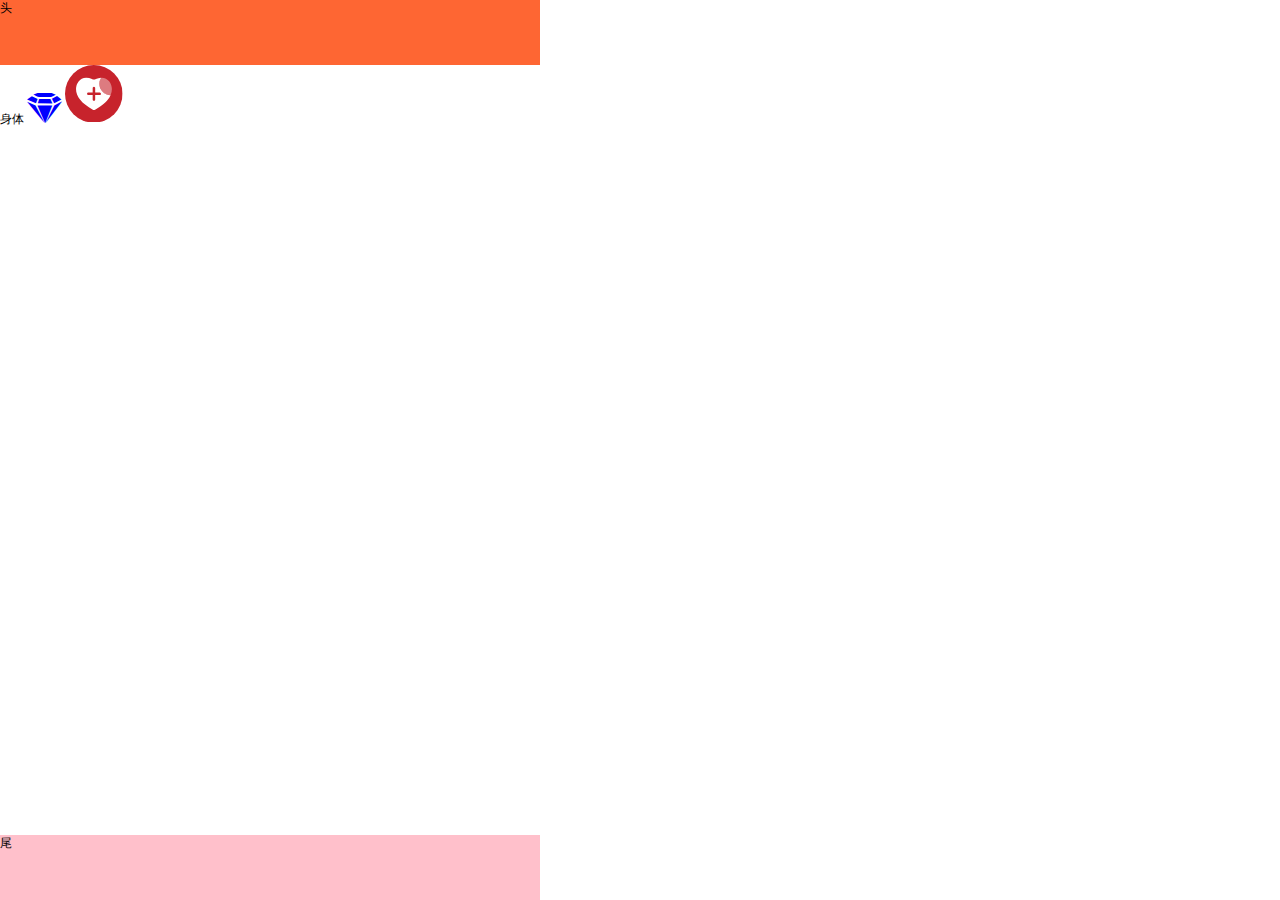
<file: libs/flexible + rem/index.html>
<!DOCTYPE html>
<html lang="en">

<head>
    <meta charset="UTF-8">
    <meta name="viewport" content="width=device-width, initial-scale=1.0">
    <meta http-equiv="X-UA-Compatible" content="ie=edge">
    <title>Document</title>
    <link rel="stylesheet" href="css/style.min.css">
    <link rel="stylesheet" href="css/font/iconfont.css">
    <script src="css/font/iconfont.js"></script>
    <script src="js/flexible.js"></script>
</head>

<body>
    <!-- container  - wrapper - slide -->
    <div class="wrapper">
        <div class="header">头</div>
        <div class="main">
            <div class="inner-box" style="height:1500px">
                身体
                <i class="iconfont icon-zuanshi"></i>
                <svg class="icon aixin" aria-hidden="true">
                    <use xlink:href="#icon-aixin"></use>
                </svg>
            </div>
        </div>
        <div class="footer">尾</div>
    </div>
</body>

</html>
</file>
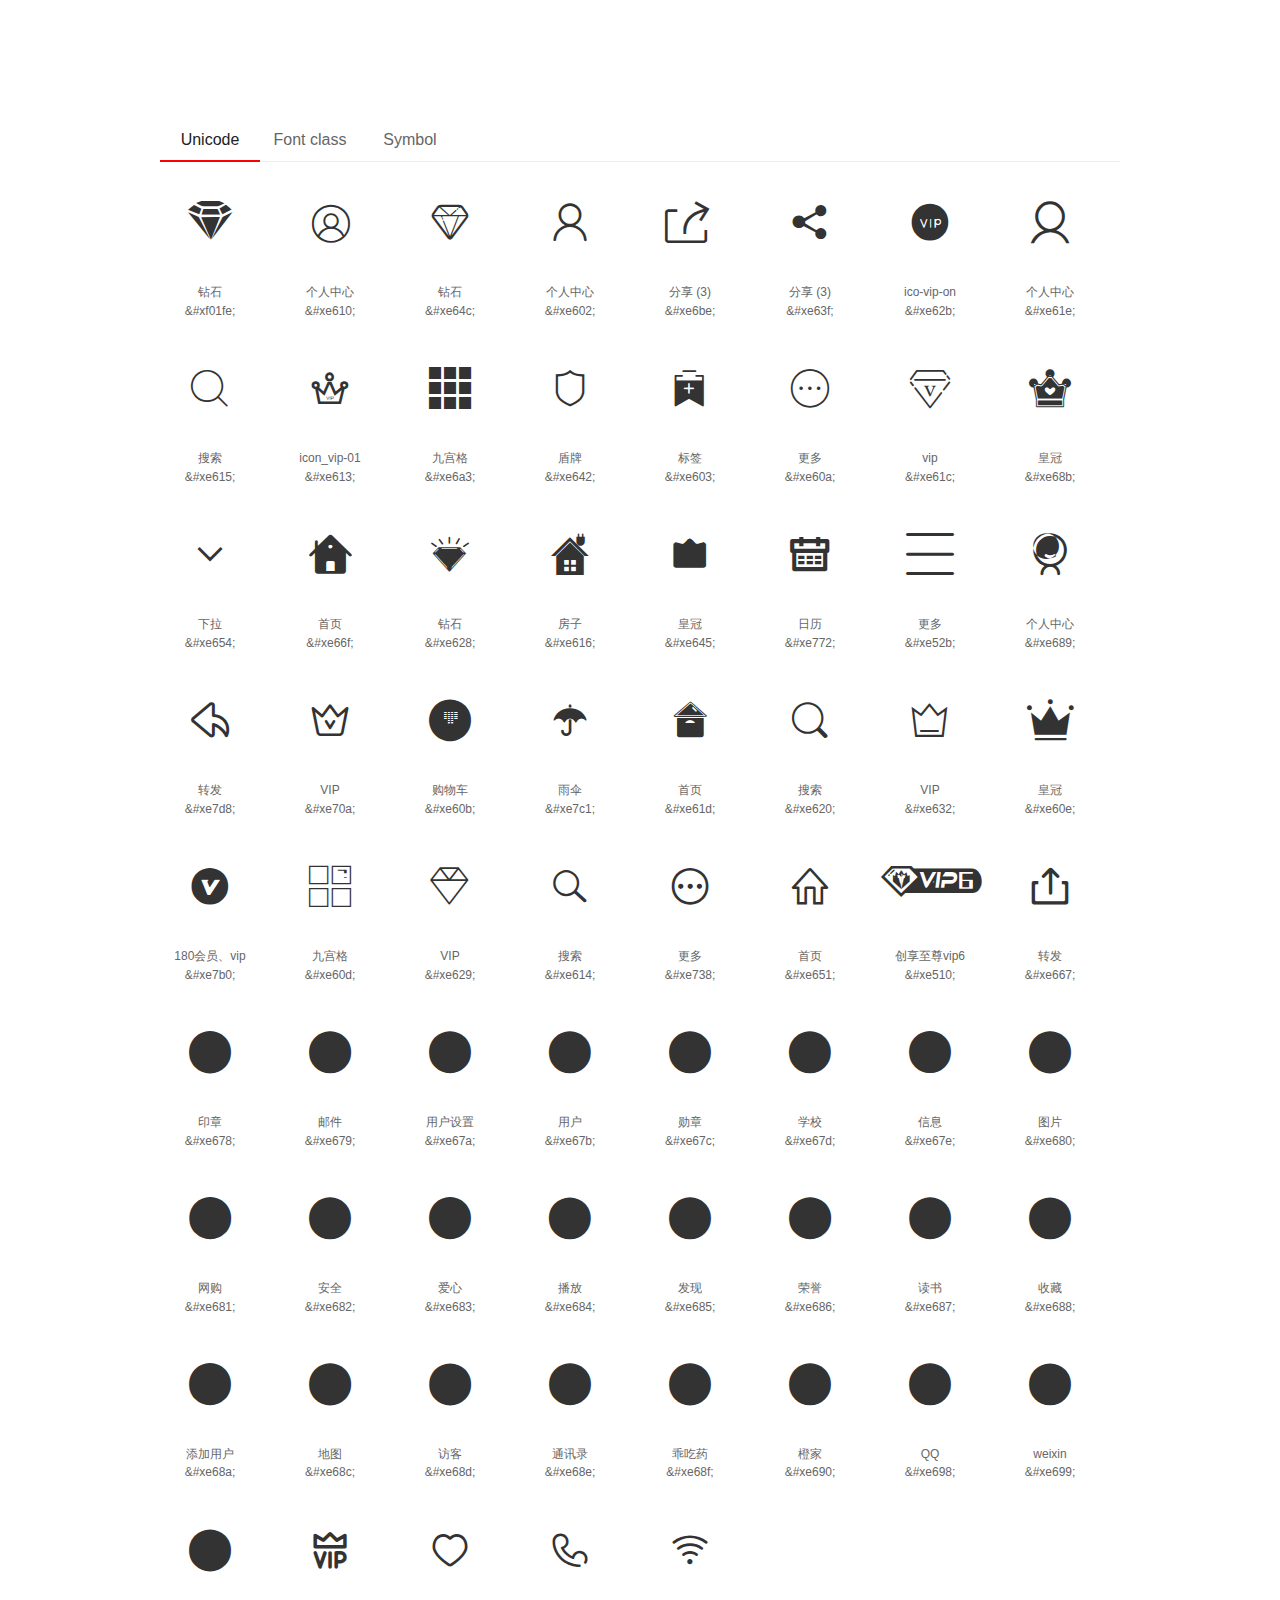
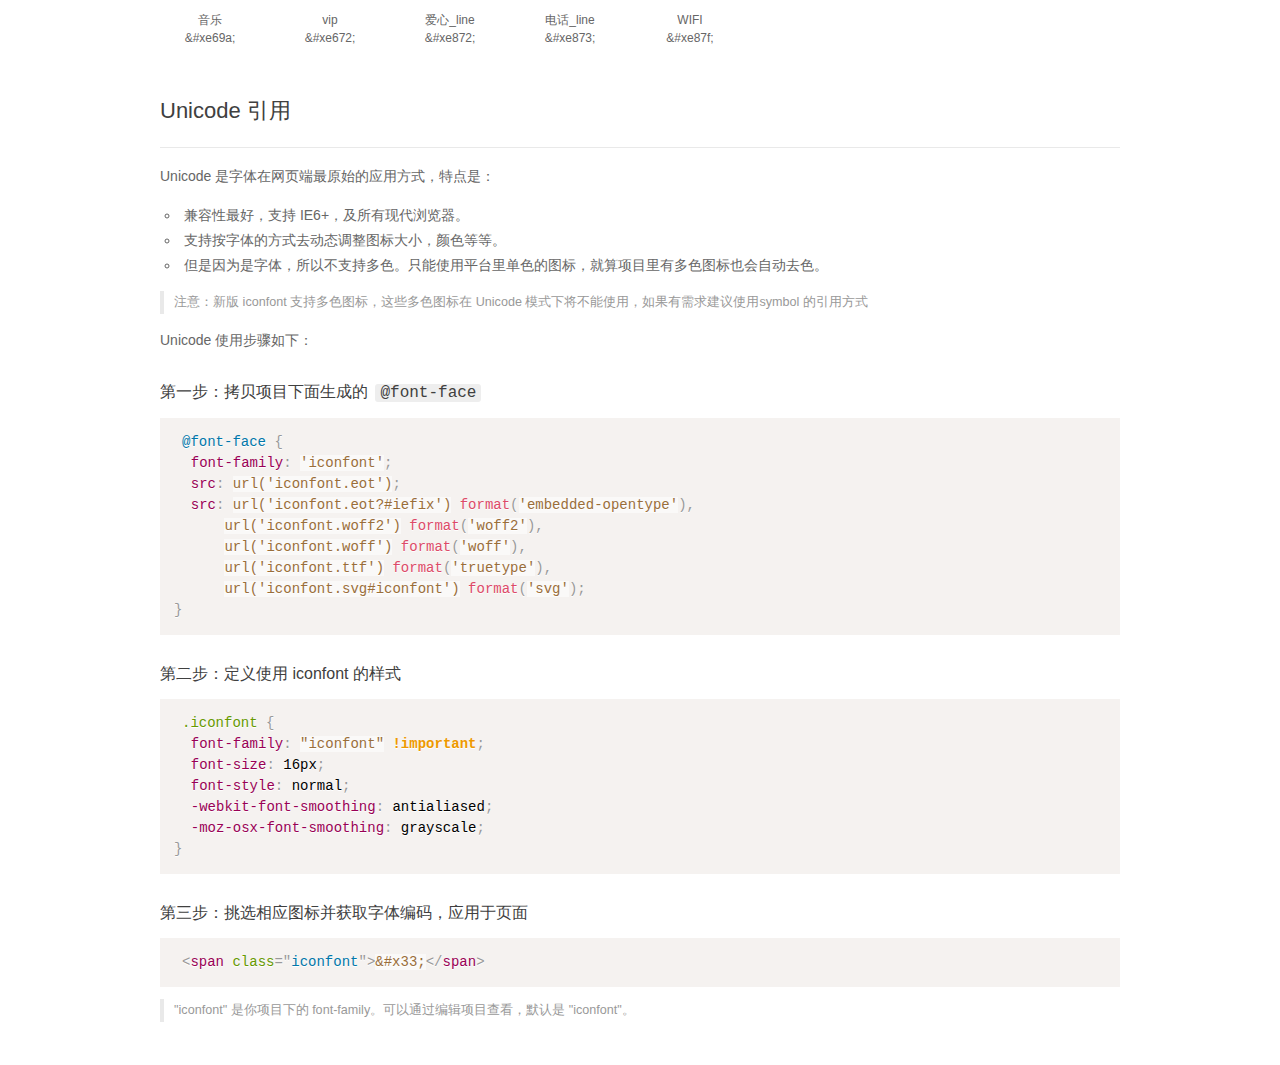
<file: libs/flexible + rem/css/font/demo_index.html>
<!DOCTYPE html>
<html>
<head>
  <meta charset="utf-8"/>
  <title>IconFont Demo</title>
  <link rel="stylesheet" href="iconcss/cube.min.css">
  <link rel="stylesheet" href="demo.css">
  <link rel="stylesheet" href="iconfont.css">
  <script src="iconfont.js"></script>
  <!-- jQuery -->
  <script src="iconcss/11.js"></script>
  <!-- 代码高亮 -->
  <script src="iconcss/22.js"></script>
</head>
<body>
  <div class="main">
    <h1 class="logo"><a href="https://www.iconfont.cn/" title="iconfont 首页" target="_blank">&#xe86b;</a></h1>
    <div class="nav-tabs">
      <ul id="tabs" class="dib-box">
        <li class="dib active"><span>Unicode</span></li>
        <li class="dib"><span>Font class</span></li>
        <li class="dib"><span>Symbol</span></li>
      </ul>
      
    </div>
    <div class="tab-container">
      <div class="content unicode" style="display: block;">
          <ul class="icon_lists dib-box">
          
            <li class="dib">
              <span class="icon iconfont">&#xf01fe;</span>
                <div class="name">钻石</div>
                <div class="code-name">&amp;#xf01fe;</div>
              </li>
          
            <li class="dib">
              <span class="icon iconfont">&#xe610;</span>
                <div class="name">个人中心</div>
                <div class="code-name">&amp;#xe610;</div>
              </li>
          
            <li class="dib">
              <span class="icon iconfont">&#xe64c;</span>
                <div class="name">钻石</div>
                <div class="code-name">&amp;#xe64c;</div>
              </li>
          
            <li class="dib">
              <span class="icon iconfont">&#xe602;</span>
                <div class="name">个人中心</div>
                <div class="code-name">&amp;#xe602;</div>
              </li>
          
            <li class="dib">
              <span class="icon iconfont">&#xe6be;</span>
                <div class="name">分享 (3)</div>
                <div class="code-name">&amp;#xe6be;</div>
              </li>
          
            <li class="dib">
              <span class="icon iconfont">&#xe63f;</span>
                <div class="name">分享 (3)</div>
                <div class="code-name">&amp;#xe63f;</div>
              </li>
          
            <li class="dib">
              <span class="icon iconfont">&#xe62b;</span>
                <div class="name">ico-vip-on</div>
                <div class="code-name">&amp;#xe62b;</div>
              </li>
          
            <li class="dib">
              <span class="icon iconfont">&#xe61e;</span>
                <div class="name">个人中心</div>
                <div class="code-name">&amp;#xe61e;</div>
              </li>
          
            <li class="dib">
              <span class="icon iconfont">&#xe615;</span>
                <div class="name">搜索</div>
                <div class="code-name">&amp;#xe615;</div>
              </li>
          
            <li class="dib">
              <span class="icon iconfont">&#xe613;</span>
                <div class="name">icon_vip-01</div>
                <div class="code-name">&amp;#xe613;</div>
              </li>
          
            <li class="dib">
              <span class="icon iconfont">&#xe6a3;</span>
                <div class="name">九宫格</div>
                <div class="code-name">&amp;#xe6a3;</div>
              </li>
          
            <li class="dib">
              <span class="icon iconfont">&#xe642;</span>
                <div class="name">盾牌</div>
                <div class="code-name">&amp;#xe642;</div>
              </li>
          
            <li class="dib">
              <span class="icon iconfont">&#xe603;</span>
                <div class="name">标签</div>
                <div class="code-name">&amp;#xe603;</div>
              </li>
          
            <li class="dib">
              <span class="icon iconfont">&#xe60a;</span>
                <div class="name">更多</div>
                <div class="code-name">&amp;#xe60a;</div>
              </li>
          
            <li class="dib">
              <span class="icon iconfont">&#xe61c;</span>
                <div class="name">vip</div>
                <div class="code-name">&amp;#xe61c;</div>
              </li>
          
            <li class="dib">
              <span class="icon iconfont">&#xe68b;</span>
                <div class="name">皇冠</div>
                <div class="code-name">&amp;#xe68b;</div>
              </li>
          
            <li class="dib">
              <span class="icon iconfont">&#xe654;</span>
                <div class="name">下拉</div>
                <div class="code-name">&amp;#xe654;</div>
              </li>
          
            <li class="dib">
              <span class="icon iconfont">&#xe66f;</span>
                <div class="name">首页</div>
                <div class="code-name">&amp;#xe66f;</div>
              </li>
          
            <li class="dib">
              <span class="icon iconfont">&#xe628;</span>
                <div class="name">钻石</div>
                <div class="code-name">&amp;#xe628;</div>
              </li>
          
            <li class="dib">
              <span class="icon iconfont">&#xe616;</span>
                <div class="name">房子</div>
                <div class="code-name">&amp;#xe616;</div>
              </li>
          
            <li class="dib">
              <span class="icon iconfont">&#xe645;</span>
                <div class="name">皇冠</div>
                <div class="code-name">&amp;#xe645;</div>
              </li>
          
            <li class="dib">
              <span class="icon iconfont">&#xe772;</span>
                <div class="name">日历</div>
                <div class="code-name">&amp;#xe772;</div>
              </li>
          
            <li class="dib">
              <span class="icon iconfont">&#xe52b;</span>
                <div class="name">更多</div>
                <div class="code-name">&amp;#xe52b;</div>
              </li>
          
            <li class="dib">
              <span class="icon iconfont">&#xe689;</span>
                <div class="name">个人中心</div>
                <div class="code-name">&amp;#xe689;</div>
              </li>
          
            <li class="dib">
              <span class="icon iconfont">&#xe7d8;</span>
                <div class="name">转发</div>
                <div class="code-name">&amp;#xe7d8;</div>
              </li>
          
            <li class="dib">
              <span class="icon iconfont">&#xe70a;</span>
                <div class="name">VIP</div>
                <div class="code-name">&amp;#xe70a;</div>
              </li>
          
            <li class="dib">
              <span class="icon iconfont">&#xe60b;</span>
                <div class="name">购物车</div>
                <div class="code-name">&amp;#xe60b;</div>
              </li>
          
            <li class="dib">
              <span class="icon iconfont">&#xe7c1;</span>
                <div class="name">雨伞</div>
                <div class="code-name">&amp;#xe7c1;</div>
              </li>
          
            <li class="dib">
              <span class="icon iconfont">&#xe61d;</span>
                <div class="name">首页</div>
                <div class="code-name">&amp;#xe61d;</div>
              </li>
          
            <li class="dib">
              <span class="icon iconfont">&#xe620;</span>
                <div class="name">搜索</div>
                <div class="code-name">&amp;#xe620;</div>
              </li>
          
            <li class="dib">
              <span class="icon iconfont">&#xe632;</span>
                <div class="name">VIP</div>
                <div class="code-name">&amp;#xe632;</div>
              </li>
          
            <li class="dib">
              <span class="icon iconfont">&#xe60e;</span>
                <div class="name">皇冠</div>
                <div class="code-name">&amp;#xe60e;</div>
              </li>
          
            <li class="dib">
              <span class="icon iconfont">&#xe7b0;</span>
                <div class="name">180会员、vip</div>
                <div class="code-name">&amp;#xe7b0;</div>
              </li>
          
            <li class="dib">
              <span class="icon iconfont">&#xe60d;</span>
                <div class="name">九宫格</div>
                <div class="code-name">&amp;#xe60d;</div>
              </li>
          
            <li class="dib">
              <span class="icon iconfont">&#xe629;</span>
                <div class="name">VIP</div>
                <div class="code-name">&amp;#xe629;</div>
              </li>
          
            <li class="dib">
              <span class="icon iconfont">&#xe614;</span>
                <div class="name">搜索</div>
                <div class="code-name">&amp;#xe614;</div>
              </li>
          
            <li class="dib">
              <span class="icon iconfont">&#xe738;</span>
                <div class="name">更多</div>
                <div class="code-name">&amp;#xe738;</div>
              </li>
          
            <li class="dib">
              <span class="icon iconfont">&#xe651;</span>
                <div class="name">首页</div>
                <div class="code-name">&amp;#xe651;</div>
              </li>
          
            <li class="dib">
              <span class="icon iconfont">&#xe510;</span>
                <div class="name">创享至尊vip6</div>
                <div class="code-name">&amp;#xe510;</div>
              </li>
          
            <li class="dib">
              <span class="icon iconfont">&#xe667;</span>
                <div class="name">转发</div>
                <div class="code-name">&amp;#xe667;</div>
              </li>
          
            <li class="dib">
              <span class="icon iconfont">&#xe678;</span>
                <div class="name">印章</div>
                <div class="code-name">&amp;#xe678;</div>
              </li>
          
            <li class="dib">
              <span class="icon iconfont">&#xe679;</span>
                <div class="name">邮件</div>
                <div class="code-name">&amp;#xe679;</div>
              </li>
          
            <li class="dib">
              <span class="icon iconfont">&#xe67a;</span>
                <div class="name">用户设置</div>
                <div class="code-name">&amp;#xe67a;</div>
              </li>
          
            <li class="dib">
              <span class="icon iconfont">&#xe67b;</span>
                <div class="name">用户</div>
                <div class="code-name">&amp;#xe67b;</div>
              </li>
          
            <li class="dib">
              <span class="icon iconfont">&#xe67c;</span>
                <div class="name">勋章</div>
                <div class="code-name">&amp;#xe67c;</div>
              </li>
          
            <li class="dib">
              <span class="icon iconfont">&#xe67d;</span>
                <div class="name">学校</div>
                <div class="code-name">&amp;#xe67d;</div>
              </li>
          
            <li class="dib">
              <span class="icon iconfont">&#xe67e;</span>
                <div class="name">信息</div>
                <div class="code-name">&amp;#xe67e;</div>
              </li>
          
            <li class="dib">
              <span class="icon iconfont">&#xe680;</span>
                <div class="name">图片</div>
                <div class="code-name">&amp;#xe680;</div>
              </li>
          
            <li class="dib">
              <span class="icon iconfont">&#xe681;</span>
                <div class="name">网购</div>
                <div class="code-name">&amp;#xe681;</div>
              </li>
          
            <li class="dib">
              <span class="icon iconfont">&#xe682;</span>
                <div class="name">安全</div>
                <div class="code-name">&amp;#xe682;</div>
              </li>
          
            <li class="dib">
              <span class="icon iconfont">&#xe683;</span>
                <div class="name">爱心</div>
                <div class="code-name">&amp;#xe683;</div>
              </li>
          
            <li class="dib">
              <span class="icon iconfont">&#xe684;</span>
                <div class="name">播放</div>
                <div class="code-name">&amp;#xe684;</div>
              </li>
          
            <li class="dib">
              <span class="icon iconfont">&#xe685;</span>
                <div class="name">发现</div>
                <div class="code-name">&amp;#xe685;</div>
              </li>
          
            <li class="dib">
              <span class="icon iconfont">&#xe686;</span>
                <div class="name">荣誉</div>
                <div class="code-name">&amp;#xe686;</div>
              </li>
          
            <li class="dib">
              <span class="icon iconfont">&#xe687;</span>
                <div class="name">读书</div>
                <div class="code-name">&amp;#xe687;</div>
              </li>
          
            <li class="dib">
              <span class="icon iconfont">&#xe688;</span>
                <div class="name">收藏</div>
                <div class="code-name">&amp;#xe688;</div>
              </li>
          
            <li class="dib">
              <span class="icon iconfont">&#xe68a;</span>
                <div class="name">添加用户</div>
                <div class="code-name">&amp;#xe68a;</div>
              </li>
          
            <li class="dib">
              <span class="icon iconfont">&#xe68c;</span>
                <div class="name">地图</div>
                <div class="code-name">&amp;#xe68c;</div>
              </li>
          
            <li class="dib">
              <span class="icon iconfont">&#xe68d;</span>
                <div class="name">访客</div>
                <div class="code-name">&amp;#xe68d;</div>
              </li>
          
            <li class="dib">
              <span class="icon iconfont">&#xe68e;</span>
                <div class="name">通讯录</div>
                <div class="code-name">&amp;#xe68e;</div>
              </li>
          
            <li class="dib">
              <span class="icon iconfont">&#xe68f;</span>
                <div class="name">乖吃药</div>
                <div class="code-name">&amp;#xe68f;</div>
              </li>
          
            <li class="dib">
              <span class="icon iconfont">&#xe690;</span>
                <div class="name">橙家</div>
                <div class="code-name">&amp;#xe690;</div>
              </li>
          
            <li class="dib">
              <span class="icon iconfont">&#xe698;</span>
                <div class="name">QQ</div>
                <div class="code-name">&amp;#xe698;</div>
              </li>
          
            <li class="dib">
              <span class="icon iconfont">&#xe699;</span>
                <div class="name">weixin</div>
                <div class="code-name">&amp;#xe699;</div>
              </li>
          
            <li class="dib">
              <span class="icon iconfont">&#xe69a;</span>
                <div class="name">音乐</div>
                <div class="code-name">&amp;#xe69a;</div>
              </li>
          
            <li class="dib">
              <span class="icon iconfont">&#xe672;</span>
                <div class="name">vip</div>
                <div class="code-name">&amp;#xe672;</div>
              </li>
          
            <li class="dib">
              <span class="icon iconfont">&#xe872;</span>
                <div class="name">爱心_line</div>
                <div class="code-name">&amp;#xe872;</div>
              </li>
          
            <li class="dib">
              <span class="icon iconfont">&#xe873;</span>
                <div class="name">电话_line</div>
                <div class="code-name">&amp;#xe873;</div>
              </li>
          
            <li class="dib">
              <span class="icon iconfont">&#xe87f;</span>
                <div class="name">WIFI</div>
                <div class="code-name">&amp;#xe87f;</div>
              </li>
          
          </ul>
          <div class="article markdown">
          <h2 id="unicode-">Unicode 引用</h2>
          <hr>

          <p>Unicode 是字体在网页端最原始的应用方式，特点是：</p>
          <ul>
            <li>兼容性最好，支持 IE6+，及所有现代浏览器。</li>
            <li>支持按字体的方式去动态调整图标大小，颜色等等。</li>
            <li>但是因为是字体，所以不支持多色。只能使用平台里单色的图标，就算项目里有多色图标也会自动去色。</li>
          </ul>
          <blockquote>
            <p>注意：新版 iconfont 支持多色图标，这些多色图标在 Unicode 模式下将不能使用，如果有需求建议使用symbol 的引用方式</p>
          </blockquote>
          <p>Unicode 使用步骤如下：</p>
          <h3 id="-font-face">第一步：拷贝项目下面生成的 <code>@font-face</code></h3>
<pre><code class="language-css"
>@font-face {
  font-family: 'iconfont';
  src: url('iconfont.eot');
  src: url('iconfont.eot?#iefix') format('embedded-opentype'),
      url('iconfont.woff2') format('woff2'),
      url('iconfont.woff') format('woff'),
      url('iconfont.ttf') format('truetype'),
      url('iconfont.svg#iconfont') format('svg');
}
</code></pre>
          <h3 id="-iconfont-">第二步：定义使用 iconfont 的样式</h3>
<pre><code class="language-css"
>.iconfont {
  font-family: "iconfont" !important;
  font-size: 16px;
  font-style: normal;
  -webkit-font-smoothing: antialiased;
  -moz-osx-font-smoothing: grayscale;
}
</code></pre>
          <h3 id="-">第三步：挑选相应图标并获取字体编码，应用于页面</h3>
<pre>
<code class="language-html"
>&lt;span class="iconfont"&gt;&amp;#x33;&lt;/span&gt;
</code></pre>
          <blockquote>
            <p>"iconfont" 是你项目下的 font-family。可以通过编辑项目查看，默认是 "iconfont"。</p>
          </blockquote>
          </div>
      </div>
      <div class="content font-class">
        <ul class="icon_lists dib-box">
          
          <li class="dib">
            <span class="icon iconfont icon-zuanshi"></span>
            <div class="name">
              钻石
            </div>
            <div class="code-name">.icon-zuanshi
            </div>
          </li>
          
          <li class="dib">
            <span class="icon iconfont icon-user"></span>
            <div class="name">
              个人中心
            </div>
            <div class="code-name">.icon-user
            </div>
          </li>
          
          <li class="dib">
            <span class="icon iconfont icon-zuanshi1"></span>
            <div class="name">
              钻石
            </div>
            <div class="code-name">.icon-zuanshi1
            </div>
          </li>
          
          <li class="dib">
            <span class="icon iconfont icon-icon03"></span>
            <div class="name">
              个人中心
            </div>
            <div class="code-name">.icon-icon03
            </div>
          </li>
          
          <li class="dib">
            <span class="icon iconfont icon-fenxiang3"></span>
            <div class="name">
              分享 (3)
            </div>
            <div class="code-name">.icon-fenxiang3
            </div>
          </li>
          
          <li class="dib">
            <span class="icon iconfont icon-fenxiang31"></span>
            <div class="name">
              分享 (3)
            </div>
            <div class="code-name">.icon-fenxiang31
            </div>
          </li>
          
          <li class="dib">
            <span class="icon iconfont icon-ico-vip-on"></span>
            <div class="name">
              ico-vip-on
            </div>
            <div class="code-name">.icon-ico-vip-on
            </div>
          </li>
          
          <li class="dib">
            <span class="icon iconfont icon-gerenzhongxin"></span>
            <div class="name">
              个人中心
            </div>
            <div class="code-name">.icon-gerenzhongxin
            </div>
          </li>
          
          <li class="dib">
            <span class="icon iconfont icon-iconfontzhizuobiaozhun22"></span>
            <div class="name">
              搜索
            </div>
            <div class="code-name">.icon-iconfontzhizuobiaozhun22
            </div>
          </li>
          
          <li class="dib">
            <span class="icon iconfont icon-iconvip01"></span>
            <div class="name">
              icon_vip-01
            </div>
            <div class="code-name">.icon-iconvip01
            </div>
          </li>
          
          <li class="dib">
            <span class="icon iconfont icon-iconfontzhizuobiaozhun0247"></span>
            <div class="name">
              九宫格
            </div>
            <div class="code-name">.icon-iconfontzhizuobiaozhun0247
            </div>
          </li>
          
          <li class="dib">
            <span class="icon iconfont icon-dunpai"></span>
            <div class="name">
              盾牌
            </div>
            <div class="code-name">.icon-dunpai
            </div>
          </li>
          
          <li class="dib">
            <span class="icon iconfont icon-biaoqian"></span>
            <div class="name">
              标签
            </div>
            <div class="code-name">.icon-biaoqian
            </div>
          </li>
          
          <li class="dib">
            <span class="icon iconfont icon-gengduo"></span>
            <div class="name">
              更多
            </div>
            <div class="code-name">.icon-gengduo
            </div>
          </li>
          
          <li class="dib">
            <span class="icon iconfont icon-vip"></span>
            <div class="name">
              vip
            </div>
            <div class="code-name">.icon-vip
            </div>
          </li>
          
          <li class="dib">
            <span class="icon iconfont icon-crown"></span>
            <div class="name">
              皇冠
            </div>
            <div class="code-name">.icon-crown
            </div>
          </li>
          
          <li class="dib">
            <span class="icon iconfont icon-tubiao-"></span>
            <div class="name">
              下拉
            </div>
            <div class="code-name">.icon-tubiao-
            </div>
          </li>
          
          <li class="dib">
            <span class="icon iconfont icon-shouye"></span>
            <div class="name">
              首页
            </div>
            <div class="code-name">.icon-shouye
            </div>
          </li>
          
          <li class="dib">
            <span class="icon iconfont icon-zuanshi2"></span>
            <div class="name">
              钻石
            </div>
            <div class="code-name">.icon-zuanshi2
            </div>
          </li>
          
          <li class="dib">
            <span class="icon iconfont icon-fangzi"></span>
            <div class="name">
              房子
            </div>
            <div class="code-name">.icon-fangzi
            </div>
          </li>
          
          <li class="dib">
            <span class="icon iconfont icon-huangguan"></span>
            <div class="name">
              皇冠
            </div>
            <div class="code-name">.icon-huangguan
            </div>
          </li>
          
          <li class="dib">
            <span class="icon iconfont icon-rili"></span>
            <div class="name">
              日历
            </div>
            <div class="code-name">.icon-rili
            </div>
          </li>
          
          <li class="dib">
            <span class="icon iconfont icon-gengduo1"></span>
            <div class="name">
              更多
            </div>
            <div class="code-name">.icon-gengduo1
            </div>
          </li>
          
          <li class="dib">
            <span class="icon iconfont icon-gerenzhongxin1"></span>
            <div class="name">
              个人中心
            </div>
            <div class="code-name">.icon-gerenzhongxin1
            </div>
          </li>
          
          <li class="dib">
            <span class="icon iconfont icon-zhuanfa"></span>
            <div class="name">
              转发
            </div>
            <div class="code-name">.icon-zhuanfa
            </div>
          </li>
          
          <li class="dib">
            <span class="icon iconfont icon-VIP"></span>
            <div class="name">
              VIP
            </div>
            <div class="code-name">.icon-VIP
            </div>
          </li>
          
          <li class="dib">
            <span class="icon iconfont icon-gouwuche"></span>
            <div class="name">
              购物车
            </div>
            <div class="code-name">.icon-gouwuche
            </div>
          </li>
          
          <li class="dib">
            <span class="icon iconfont icon-yusan"></span>
            <div class="name">
              雨伞
            </div>
            <div class="code-name">.icon-yusan
            </div>
          </li>
          
          <li class="dib">
            <span class="icon iconfont icon-xingzhuanggongnengtubiao-"></span>
            <div class="name">
              首页
            </div>
            <div class="code-name">.icon-xingzhuanggongnengtubiao-
            </div>
          </li>
          
          <li class="dib">
            <span class="icon iconfont icon-sousuo"></span>
            <div class="name">
              搜索
            </div>
            <div class="code-name">.icon-sousuo
            </div>
          </li>
          
          <li class="dib">
            <span class="icon iconfont icon-VIP1"></span>
            <div class="name">
              VIP
            </div>
            <div class="code-name">.icon-VIP1
            </div>
          </li>
          
          <li class="dib">
            <span class="icon iconfont icon-huangguan1"></span>
            <div class="name">
              皇冠
            </div>
            <div class="code-name">.icon-huangguan1
            </div>
          </li>
          
          <li class="dib">
            <span class="icon iconfont icon-huiyuanvip"></span>
            <div class="name">
              180会员、vip
            </div>
            <div class="code-name">.icon-huiyuanvip
            </div>
          </li>
          
          <li class="dib">
            <span class="icon iconfont icon-jiugongge"></span>
            <div class="name">
              九宫格
            </div>
            <div class="code-name">.icon-jiugongge
            </div>
          </li>
          
          <li class="dib">
            <span class="icon iconfont icon-VIP2"></span>
            <div class="name">
              VIP
            </div>
            <div class="code-name">.icon-VIP2
            </div>
          </li>
          
          <li class="dib">
            <span class="icon iconfont icon-sousuo1"></span>
            <div class="name">
              搜索
            </div>
            <div class="code-name">.icon-sousuo1
            </div>
          </li>
          
          <li class="dib">
            <span class="icon iconfont icon-gengduo2"></span>
            <div class="name">
              更多
            </div>
            <div class="code-name">.icon-gengduo2
            </div>
          </li>
          
          <li class="dib">
            <span class="icon iconfont icon-shouye1"></span>
            <div class="name">
              首页
            </div>
            <div class="code-name">.icon-shouye1
            </div>
          </li>
          
          <li class="dib">
            <span class="icon iconfont icon-huaban"></span>
            <div class="name">
              创享至尊vip6
            </div>
            <div class="code-name">.icon-huaban
            </div>
          </li>
          
          <li class="dib">
            <span class="icon iconfont icon-zhuanfa_"></span>
            <div class="name">
              转发
            </div>
            <div class="code-name">.icon-zhuanfa_
            </div>
          </li>
          
          <li class="dib">
            <span class="icon iconfont icon-yinzhang"></span>
            <div class="name">
              印章
            </div>
            <div class="code-name">.icon-yinzhang
            </div>
          </li>
          
          <li class="dib">
            <span class="icon iconfont icon-youjian"></span>
            <div class="name">
              邮件
            </div>
            <div class="code-name">.icon-youjian
            </div>
          </li>
          
          <li class="dib">
            <span class="icon iconfont icon-yonghushezhi"></span>
            <div class="name">
              用户设置
            </div>
            <div class="code-name">.icon-yonghushezhi
            </div>
          </li>
          
          <li class="dib">
            <span class="icon iconfont icon-yonghu"></span>
            <div class="name">
              用户
            </div>
            <div class="code-name">.icon-yonghu
            </div>
          </li>
          
          <li class="dib">
            <span class="icon iconfont icon-xunzhang"></span>
            <div class="name">
              勋章
            </div>
            <div class="code-name">.icon-xunzhang
            </div>
          </li>
          
          <li class="dib">
            <span class="icon iconfont icon-xuexiao"></span>
            <div class="name">
              学校
            </div>
            <div class="code-name">.icon-xuexiao
            </div>
          </li>
          
          <li class="dib">
            <span class="icon iconfont icon-xinxi"></span>
            <div class="name">
              信息
            </div>
            <div class="code-name">.icon-xinxi
            </div>
          </li>
          
          <li class="dib">
            <span class="icon iconfont icon-tupian"></span>
            <div class="name">
              图片
            </div>
            <div class="code-name">.icon-tupian
            </div>
          </li>
          
          <li class="dib">
            <span class="icon iconfont icon-wanggou"></span>
            <div class="name">
              网购
            </div>
            <div class="code-name">.icon-wanggou
            </div>
          </li>
          
          <li class="dib">
            <span class="icon iconfont icon-anquan"></span>
            <div class="name">
              安全
            </div>
            <div class="code-name">.icon-anquan
            </div>
          </li>
          
          <li class="dib">
            <span class="icon iconfont icon-aixin"></span>
            <div class="name">
              爱心
            </div>
            <div class="code-name">.icon-aixin
            </div>
          </li>
          
          <li class="dib">
            <span class="icon iconfont icon-bofang"></span>
            <div class="name">
              播放
            </div>
            <div class="code-name">.icon-bofang
            </div>
          </li>
          
          <li class="dib">
            <span class="icon iconfont icon-faxian"></span>
            <div class="name">
              发现
            </div>
            <div class="code-name">.icon-faxian
            </div>
          </li>
          
          <li class="dib">
            <span class="icon iconfont icon-rongyu"></span>
            <div class="name">
              荣誉
            </div>
            <div class="code-name">.icon-rongyu
            </div>
          </li>
          
          <li class="dib">
            <span class="icon iconfont icon-dushu"></span>
            <div class="name">
              读书
            </div>
            <div class="code-name">.icon-dushu
            </div>
          </li>
          
          <li class="dib">
            <span class="icon iconfont icon-shoucang"></span>
            <div class="name">
              收藏
            </div>
            <div class="code-name">.icon-shoucang
            </div>
          </li>
          
          <li class="dib">
            <span class="icon iconfont icon-tianjiayonghu"></span>
            <div class="name">
              添加用户
            </div>
            <div class="code-name">.icon-tianjiayonghu
            </div>
          </li>
          
          <li class="dib">
            <span class="icon iconfont icon-ditu"></span>
            <div class="name">
              地图
            </div>
            <div class="code-name">.icon-ditu
            </div>
          </li>
          
          <li class="dib">
            <span class="icon iconfont icon-fangke"></span>
            <div class="name">
              访客
            </div>
            <div class="code-name">.icon-fangke
            </div>
          </li>
          
          <li class="dib">
            <span class="icon iconfont icon-tongxunlu"></span>
            <div class="name">
              通讯录
            </div>
            <div class="code-name">.icon-tongxunlu
            </div>
          </li>
          
          <li class="dib">
            <span class="icon iconfont icon-guaichiyao"></span>
            <div class="name">
              乖吃药
            </div>
            <div class="code-name">.icon-guaichiyao
            </div>
          </li>
          
          <li class="dib">
            <span class="icon iconfont icon-chengjia"></span>
            <div class="name">
              橙家
            </div>
            <div class="code-name">.icon-chengjia
            </div>
          </li>
          
          <li class="dib">
            <span class="icon iconfont icon-QQ"></span>
            <div class="name">
              QQ
            </div>
            <div class="code-name">.icon-QQ
            </div>
          </li>
          
          <li class="dib">
            <span class="icon iconfont icon-weixin"></span>
            <div class="name">
              weixin
            </div>
            <div class="code-name">.icon-weixin
            </div>
          </li>
          
          <li class="dib">
            <span class="icon iconfont icon-yinle"></span>
            <div class="name">
              音乐
            </div>
            <div class="code-name">.icon-yinle
            </div>
          </li>
          
          <li class="dib">
            <span class="icon iconfont icon-vip1"></span>
            <div class="name">
              vip
            </div>
            <div class="code-name">.icon-vip1
            </div>
          </li>
          
          <li class="dib">
            <span class="icon iconfont icon-aixin1"></span>
            <div class="name">
              爱心_line
            </div>
            <div class="code-name">.icon-aixin1
            </div>
          </li>
          
          <li class="dib">
            <span class="icon iconfont icon-dianhua"></span>
            <div class="name">
              电话_line
            </div>
            <div class="code-name">.icon-dianhua
            </div>
          </li>
          
          <li class="dib">
            <span class="icon iconfont icon-WIFI"></span>
            <div class="name">
              WIFI
            </div>
            <div class="code-name">.icon-WIFI
            </div>
          </li>
          
        </ul>
        <div class="article markdown">
        <h2 id="font-class-">font-class 引用</h2>
        <hr>

        <p>font-class 是 Unicode 使用方式的一种变种，主要是解决 Unicode 书写不直观，语意不明确的问题。</p>
        <p>与 Unicode 使用方式相比，具有如下特点：</p>
        <ul>
          <li>兼容性良好，支持 IE8+，及所有现代浏览器。</li>
          <li>相比于 Unicode 语意明确，书写更直观。可以很容易分辨这个 icon 是什么。</li>
          <li>因为使用 class 来定义图标，所以当要替换图标时，只需要修改 class 里面的 Unicode 引用。</li>
          <li>不过因为本质上还是使用的字体，所以多色图标还是不支持的。</li>
        </ul>
        <p>使用步骤如下：</p>
        <h3 id="-fontclass-">第一步：引入项目下面生成的 fontclass 代码：</h3>
<pre><code class="language-html">&lt;link rel="stylesheet" href="./iconfont.css"&gt;
</code></pre>
        <h3 id="-">第二步：挑选相应图标并获取类名，应用于页面：</h3>
<pre><code class="language-html">&lt;span class="iconfont icon-xxx"&gt;&lt;/span&gt;
</code></pre>
        <blockquote>
          <p>"
            iconfont" 是你项目下的 font-family。可以通过编辑项目查看，默认是 "iconfont"。</p>
        </blockquote>
      </div>
      </div>
      <div class="content symbol">
          <ul class="icon_lists dib-box">
          
            <li class="dib">
                <svg class="icon svg-icon" aria-hidden="true">
                  <use xlink:href="#icon-zuanshi"></use>
                </svg>
                <div class="name">钻石</div>
                <div class="code-name">#icon-zuanshi</div>
            </li>
          
            <li class="dib">
                <svg class="icon svg-icon" aria-hidden="true">
                  <use xlink:href="#icon-user"></use>
                </svg>
                <div class="name">个人中心</div>
                <div class="code-name">#icon-user</div>
            </li>
          
            <li class="dib">
                <svg class="icon svg-icon" aria-hidden="true">
                  <use xlink:href="#icon-zuanshi1"></use>
                </svg>
                <div class="name">钻石</div>
                <div class="code-name">#icon-zuanshi1</div>
            </li>
          
            <li class="dib">
                <svg class="icon svg-icon" aria-hidden="true">
                  <use xlink:href="#icon-icon03"></use>
                </svg>
                <div class="name">个人中心</div>
                <div class="code-name">#icon-icon03</div>
            </li>
          
            <li class="dib">
                <svg class="icon svg-icon" aria-hidden="true">
                  <use xlink:href="#icon-fenxiang3"></use>
                </svg>
                <div class="name">分享 (3)</div>
                <div class="code-name">#icon-fenxiang3</div>
            </li>
          
            <li class="dib">
                <svg class="icon svg-icon" aria-hidden="true">
                  <use xlink:href="#icon-fenxiang31"></use>
                </svg>
                <div class="name">分享 (3)</div>
                <div class="code-name">#icon-fenxiang31</div>
            </li>
          
            <li class="dib">
                <svg class="icon svg-icon" aria-hidden="true">
                  <use xlink:href="#icon-ico-vip-on"></use>
                </svg>
                <div class="name">ico-vip-on</div>
                <div class="code-name">#icon-ico-vip-on</div>
            </li>
          
            <li class="dib">
                <svg class="icon svg-icon" aria-hidden="true">
                  <use xlink:href="#icon-gerenzhongxin"></use>
                </svg>
                <div class="name">个人中心</div>
                <div class="code-name">#icon-gerenzhongxin</div>
            </li>
          
            <li class="dib">
                <svg class="icon svg-icon" aria-hidden="true">
                  <use xlink:href="#icon-iconfontzhizuobiaozhun22"></use>
                </svg>
                <div class="name">搜索</div>
                <div class="code-name">#icon-iconfontzhizuobiaozhun22</div>
            </li>
          
            <li class="dib">
                <svg class="icon svg-icon" aria-hidden="true">
                  <use xlink:href="#icon-iconvip01"></use>
                </svg>
                <div class="name">icon_vip-01</div>
                <div class="code-name">#icon-iconvip01</div>
            </li>
          
            <li class="dib">
                <svg class="icon svg-icon" aria-hidden="true">
                  <use xlink:href="#icon-iconfontzhizuobiaozhun0247"></use>
                </svg>
                <div class="name">九宫格</div>
                <div class="code-name">#icon-iconfontzhizuobiaozhun0247</div>
            </li>
          
            <li class="dib">
                <svg class="icon svg-icon" aria-hidden="true">
                  <use xlink:href="#icon-dunpai"></use>
                </svg>
                <div class="name">盾牌</div>
                <div class="code-name">#icon-dunpai</div>
            </li>
          
            <li class="dib">
                <svg class="icon svg-icon" aria-hidden="true">
                  <use xlink:href="#icon-biaoqian"></use>
                </svg>
                <div class="name">标签</div>
                <div class="code-name">#icon-biaoqian</div>
            </li>
          
            <li class="dib">
                <svg class="icon svg-icon" aria-hidden="true">
                  <use xlink:href="#icon-gengduo"></use>
                </svg>
                <div class="name">更多</div>
                <div class="code-name">#icon-gengduo</div>
            </li>
          
            <li class="dib">
                <svg class="icon svg-icon" aria-hidden="true">
                  <use xlink:href="#icon-vip"></use>
                </svg>
                <div class="name">vip</div>
                <div class="code-name">#icon-vip</div>
            </li>
          
            <li class="dib">
                <svg class="icon svg-icon" aria-hidden="true">
                  <use xlink:href="#icon-crown"></use>
                </svg>
                <div class="name">皇冠</div>
                <div class="code-name">#icon-crown</div>
            </li>
          
            <li class="dib">
                <svg class="icon svg-icon" aria-hidden="true">
                  <use xlink:href="#icon-tubiao-"></use>
                </svg>
                <div class="name">下拉</div>
                <div class="code-name">#icon-tubiao-</div>
            </li>
          
            <li class="dib">
                <svg class="icon svg-icon" aria-hidden="true">
                  <use xlink:href="#icon-shouye"></use>
                </svg>
                <div class="name">首页</div>
                <div class="code-name">#icon-shouye</div>
            </li>
          
            <li class="dib">
                <svg class="icon svg-icon" aria-hidden="true">
                  <use xlink:href="#icon-zuanshi2"></use>
                </svg>
                <div class="name">钻石</div>
                <div class="code-name">#icon-zuanshi2</div>
            </li>
          
            <li class="dib">
                <svg class="icon svg-icon" aria-hidden="true">
                  <use xlink:href="#icon-fangzi"></use>
                </svg>
                <div class="name">房子</div>
                <div class="code-name">#icon-fangzi</div>
            </li>
          
            <li class="dib">
                <svg class="icon svg-icon" aria-hidden="true">
                  <use xlink:href="#icon-huangguan"></use>
                </svg>
                <div class="name">皇冠</div>
                <div class="code-name">#icon-huangguan</div>
            </li>
          
            <li class="dib">
                <svg class="icon svg-icon" aria-hidden="true">
                  <use xlink:href="#icon-rili"></use>
                </svg>
                <div class="name">日历</div>
                <div class="code-name">#icon-rili</div>
            </li>
          
            <li class="dib">
                <svg class="icon svg-icon" aria-hidden="true">
                  <use xlink:href="#icon-gengduo1"></use>
                </svg>
                <div class="name">更多</div>
                <div class="code-name">#icon-gengduo1</div>
            </li>
          
            <li class="dib">
                <svg class="icon svg-icon" aria-hidden="true">
                  <use xlink:href="#icon-gerenzhongxin1"></use>
                </svg>
                <div class="name">个人中心</div>
                <div class="code-name">#icon-gerenzhongxin1</div>
            </li>
          
            <li class="dib">
                <svg class="icon svg-icon" aria-hidden="true">
                  <use xlink:href="#icon-zhuanfa"></use>
                </svg>
                <div class="name">转发</div>
                <div class="code-name">#icon-zhuanfa</div>
            </li>
          
            <li class="dib">
                <svg class="icon svg-icon" aria-hidden="true">
                  <use xlink:href="#icon-VIP"></use>
                </svg>
                <div class="name">VIP</div>
                <div class="code-name">#icon-VIP</div>
            </li>
          
            <li class="dib">
                <svg class="icon svg-icon" aria-hidden="true">
                  <use xlink:href="#icon-gouwuche"></use>
                </svg>
                <div class="name">购物车</div>
                <div class="code-name">#icon-gouwuche</div>
            </li>
          
            <li class="dib">
                <svg class="icon svg-icon" aria-hidden="true">
                  <use xlink:href="#icon-yusan"></use>
                </svg>
                <div class="name">雨伞</div>
                <div class="code-name">#icon-yusan</div>
            </li>
          
            <li class="dib">
                <svg class="icon svg-icon" aria-hidden="true">
                  <use xlink:href="#icon-xingzhuanggongnengtubiao-"></use>
                </svg>
                <div class="name">首页</div>
                <div class="code-name">#icon-xingzhuanggongnengtubiao-</div>
            </li>
          
            <li class="dib">
                <svg class="icon svg-icon" aria-hidden="true">
                  <use xlink:href="#icon-sousuo"></use>
                </svg>
                <div class="name">搜索</div>
                <div class="code-name">#icon-sousuo</div>
            </li>
          
            <li class="dib">
                <svg class="icon svg-icon" aria-hidden="true">
                  <use xlink:href="#icon-VIP1"></use>
                </svg>
                <div class="name">VIP</div>
                <div class="code-name">#icon-VIP1</div>
            </li>
          
            <li class="dib">
                <svg class="icon svg-icon" aria-hidden="true">
                  <use xlink:href="#icon-huangguan1"></use>
                </svg>
                <div class="name">皇冠</div>
                <div class="code-name">#icon-huangguan1</div>
            </li>
          
            <li class="dib">
                <svg class="icon svg-icon" aria-hidden="true">
                  <use xlink:href="#icon-huiyuanvip"></use>
                </svg>
                <div class="name">180会员、vip</div>
                <div class="code-name">#icon-huiyuanvip</div>
            </li>
          
            <li class="dib">
                <svg class="icon svg-icon" aria-hidden="true">
                  <use xlink:href="#icon-jiugongge"></use>
                </svg>
                <div class="name">九宫格</div>
                <div class="code-name">#icon-jiugongge</div>
            </li>
          
            <li class="dib">
                <svg class="icon svg-icon" aria-hidden="true">
                  <use xlink:href="#icon-VIP2"></use>
                </svg>
                <div class="name">VIP</div>
                <div class="code-name">#icon-VIP2</div>
            </li>
          
            <li class="dib">
                <svg class="icon svg-icon" aria-hidden="true">
                  <use xlink:href="#icon-sousuo1"></use>
                </svg>
                <div class="name">搜索</div>
                <div class="code-name">#icon-sousuo1</div>
            </li>
          
            <li class="dib">
                <svg class="icon svg-icon" aria-hidden="true">
                  <use xlink:href="#icon-gengduo2"></use>
                </svg>
                <div class="name">更多</div>
                <div class="code-name">#icon-gengduo2</div>
            </li>
          
            <li class="dib">
                <svg class="icon svg-icon" aria-hidden="true">
                  <use xlink:href="#icon-shouye1"></use>
                </svg>
                <div class="name">首页</div>
                <div class="code-name">#icon-shouye1</div>
            </li>
          
            <li class="dib">
                <svg class="icon svg-icon" aria-hidden="true">
                  <use xlink:href="#icon-huaban"></use>
                </svg>
                <div class="name">创享至尊vip6</div>
                <div class="code-name">#icon-huaban</div>
            </li>
          
            <li class="dib">
                <svg class="icon svg-icon" aria-hidden="true">
                  <use xlink:href="#icon-zhuanfa_"></use>
                </svg>
                <div class="name">转发</div>
                <div class="code-name">#icon-zhuanfa_</div>
            </li>
          
            <li class="dib">
                <svg class="icon svg-icon" aria-hidden="true">
                  <use xlink:href="#icon-yinzhang"></use>
                </svg>
                <div class="name">印章</div>
                <div class="code-name">#icon-yinzhang</div>
            </li>
          
            <li class="dib">
                <svg class="icon svg-icon" aria-hidden="true">
                  <use xlink:href="#icon-youjian"></use>
                </svg>
                <div class="name">邮件</div>
                <div class="code-name">#icon-youjian</div>
            </li>
          
            <li class="dib">
                <svg class="icon svg-icon" aria-hidden="true">
                  <use xlink:href="#icon-yonghushezhi"></use>
                </svg>
                <div class="name">用户设置</div>
                <div class="code-name">#icon-yonghushezhi</div>
            </li>
          
            <li class="dib">
                <svg class="icon svg-icon" aria-hidden="true">
                  <use xlink:href="#icon-yonghu"></use>
                </svg>
                <div class="name">用户</div>
                <div class="code-name">#icon-yonghu</div>
            </li>
          
            <li class="dib">
                <svg class="icon svg-icon" aria-hidden="true">
                  <use xlink:href="#icon-xunzhang"></use>
                </svg>
                <div class="name">勋章</div>
                <div class="code-name">#icon-xunzhang</div>
            </li>
          
            <li class="dib">
                <svg class="icon svg-icon" aria-hidden="true">
                  <use xlink:href="#icon-xuexiao"></use>
                </svg>
                <div class="name">学校</div>
                <div class="code-name">#icon-xuexiao</div>
            </li>
          
            <li class="dib">
                <svg class="icon svg-icon" aria-hidden="true">
                  <use xlink:href="#icon-xinxi"></use>
                </svg>
                <div class="name">信息</div>
                <div class="code-name">#icon-xinxi</div>
            </li>
          
            <li class="dib">
                <svg class="icon svg-icon" aria-hidden="true">
                  <use xlink:href="#icon-tupian"></use>
                </svg>
                <div class="name">图片</div>
                <div class="code-name">#icon-tupian</div>
            </li>
          
            <li class="dib">
                <svg class="icon svg-icon" aria-hidden="true">
                  <use xlink:href="#icon-wanggou"></use>
                </svg>
                <div class="name">网购</div>
                <div class="code-name">#icon-wanggou</div>
            </li>
          
            <li class="dib">
                <svg class="icon svg-icon" aria-hidden="true">
                  <use xlink:href="#icon-anquan"></use>
                </svg>
                <div class="name">安全</div>
                <div class="code-name">#icon-anquan</div>
            </li>
          
            <li class="dib">
                <svg class="icon svg-icon" aria-hidden="true">
                  <use xlink:href="#icon-aixin"></use>
                </svg>
                <div class="name">爱心</div>
                <div class="code-name">#icon-aixin</div>
            </li>
          
            <li class="dib">
                <svg class="icon svg-icon" aria-hidden="true">
                  <use xlink:href="#icon-bofang"></use>
                </svg>
                <div class="name">播放</div>
                <div class="code-name">#icon-bofang</div>
            </li>
          
            <li class="dib">
                <svg class="icon svg-icon" aria-hidden="true">
                  <use xlink:href="#icon-faxian"></use>
                </svg>
                <div class="name">发现</div>
                <div class="code-name">#icon-faxian</div>
            </li>
          
            <li class="dib">
                <svg class="icon svg-icon" aria-hidden="true">
                  <use xlink:href="#icon-rongyu"></use>
                </svg>
                <div class="name">荣誉</div>
                <div class="code-name">#icon-rongyu</div>
            </li>
          
            <li class="dib">
                <svg class="icon svg-icon" aria-hidden="true">
                  <use xlink:href="#icon-dushu"></use>
                </svg>
                <div class="name">读书</div>
                <div class="code-name">#icon-dushu</div>
            </li>
          
            <li class="dib">
                <svg class="icon svg-icon" aria-hidden="true">
                  <use xlink:href="#icon-shoucang"></use>
                </svg>
                <div class="name">收藏</div>
                <div class="code-name">#icon-shoucang</div>
            </li>
          
            <li class="dib">
                <svg class="icon svg-icon" aria-hidden="true">
                  <use xlink:href="#icon-tianjiayonghu"></use>
                </svg>
                <div class="name">添加用户</div>
                <div class="code-name">#icon-tianjiayonghu</div>
            </li>
          
            <li class="dib">
                <svg class="icon svg-icon" aria-hidden="true">
                  <use xlink:href="#icon-ditu"></use>
                </svg>
                <div class="name">地图</div>
                <div class="code-name">#icon-ditu</div>
            </li>
          
            <li class="dib">
                <svg class="icon svg-icon" aria-hidden="true">
                  <use xlink:href="#icon-fangke"></use>
                </svg>
                <div class="name">访客</div>
                <div class="code-name">#icon-fangke</div>
            </li>
          
            <li class="dib">
                <svg class="icon svg-icon" aria-hidden="true">
                  <use xlink:href="#icon-tongxunlu"></use>
                </svg>
                <div class="name">通讯录</div>
                <div class="code-name">#icon-tongxunlu</div>
            </li>
          
            <li class="dib">
                <svg class="icon svg-icon" aria-hidden="true">
                  <use xlink:href="#icon-guaichiyao"></use>
                </svg>
                <div class="name">乖吃药</div>
                <div class="code-name">#icon-guaichiyao</div>
            </li>
          
            <li class="dib">
                <svg class="icon svg-icon" aria-hidden="true">
                  <use xlink:href="#icon-chengjia"></use>
                </svg>
                <div class="name">橙家</div>
                <div class="code-name">#icon-chengjia</div>
            </li>
          
            <li class="dib">
                <svg class="icon svg-icon" aria-hidden="true">
                  <use xlink:href="#icon-QQ"></use>
                </svg>
                <div class="name">QQ</div>
                <div class="code-name">#icon-QQ</div>
            </li>
          
            <li class="dib">
                <svg class="icon svg-icon" aria-hidden="true">
                  <use xlink:href="#icon-weixin"></use>
                </svg>
                <div class="name">weixin</div>
                <div class="code-name">#icon-weixin</div>
            </li>
          
            <li class="dib">
                <svg class="icon svg-icon" aria-hidden="true">
                  <use xlink:href="#icon-yinle"></use>
                </svg>
                <div class="name">音乐</div>
                <div class="code-name">#icon-yinle</div>
            </li>
          
            <li class="dib">
                <svg class="icon svg-icon" aria-hidden="true">
                  <use xlink:href="#icon-vip1"></use>
                </svg>
                <div class="name">vip</div>
                <div class="code-name">#icon-vip1</div>
            </li>
          
            <li class="dib">
                <svg class="icon svg-icon" aria-hidden="true">
                  <use xlink:href="#icon-aixin1"></use>
                </svg>
                <div class="name">爱心_line</div>
                <div class="code-name">#icon-aixin1</div>
            </li>
          
            <li class="dib">
                <svg class="icon svg-icon" aria-hidden="true">
                  <use xlink:href="#icon-dianhua"></use>
                </svg>
                <div class="name">电话_line</div>
                <div class="code-name">#icon-dianhua</div>
            </li>
          
            <li class="dib">
                <svg class="icon svg-icon" aria-hidden="true">
                  <use xlink:href="#icon-WIFI"></use>
                </svg>
                <div class="name">WIFI</div>
                <div class="code-name">#icon-WIFI</div>
            </li>
          
          </ul>
          <div class="article markdown">
          <h2 id="symbol-">Symbol 引用</h2>
          <hr>

          <p>这是一种全新的使用方式，应该说这才是未来的主流，也是平台目前推荐的用法。相关介绍可以参考这篇<a href="">文章</a>
            这种用法其实是做了一个 SVG 的集合，与另外两种相比具有如下特点：</p>
          <ul>
            <li>支持多色图标了，不再受单色限制。</li>
            <li>通过一些技巧，支持像字体那样，通过 <code>font-size</code>, <code>color</code> 来调整样式。</li>
            <li>兼容性较差，支持 IE9+，及现代浏览器。</li>
            <li>浏览器渲染 SVG 的性能一般，还不如 png。</li>
          </ul>
          <p>使用步骤如下：</p>
          <h3 id="-symbol-">第一步：引入项目下面生成的 symbol 代码：</h3>
<pre><code class="language-html">&lt;script src="./iconfont.js"&gt;&lt;/script&gt;
</code></pre>
          <h3 id="-css-">第二步：加入通用 CSS 代码（引入一次就行）：</h3>
<pre><code class="language-html">&lt;style&gt;
.icon {
  width: 1em;
  height: 1em;
  vertical-align: -0.15em;
  fill: currentColor;
  overflow: hidden;
}
&lt;/style&gt;
</code></pre>
          <h3 id="-">第三步：挑选相应图标并获取类名，应用于页面：</h3>
<pre><code class="language-html">&lt;svg class="icon" aria-hidden="true"&gt;
  &lt;use xlink:href="#icon-xxx"&gt;&lt;/use&gt;
&lt;/svg&gt;
</code></pre>
          </div>
      </div>

    </div>
  </div>
  <script>
  $(document).ready(function () {
      $('.tab-container .content:first').show()

      $('#tabs li').click(function (e) {
        var tabContent = $('.tab-container .content')
        var index = $(this).index()

        if ($(this).hasClass('active')) {
          return
        } else {
          $('#tabs li').removeClass('active')
          $(this).addClass('active')

          tabContent.hide().eq(index).fadeIn()
        }
      })
    })
  </script>
</body>
</html>
</file>
<file: libs/flexible + rem/css/font/iconfont.css>
@font-face {font-family: "iconfont";
  src: url('iconfont.eot?t=1561616090686'); /* IE9 */
  src: url('iconfont.eot?t=1561616090686#iefix') format('embedded-opentype'), /* IE6-IE8 */
  url('[data-uri]') format('woff2'),
  url('iconfont.woff?t=1561616090686') format('woff'),
  url('iconfont.ttf?t=1561616090686') format('truetype'), /* chrome, firefox, opera, Safari, Android, iOS 4.2+ */
  url('iconfont.svg?t=1561616090686#iconfont') format('svg'); /* iOS 4.1- */
}

.iconfont {
  font-family: "iconfont" !important;
  font-size: 16px;
  font-style: normal;
  -webkit-font-smoothing: antialiased;
  -moz-osx-font-smoothing: grayscale;
}

.icon-zuanshi:before {
  content: "\f01fe";
}

.icon-user:before {
  content: "\e610";
}

.icon-zuanshi1:before {
  content: "\e64c";
}

.icon-icon03:before {
  content: "\e602";
}

.icon-fenxiang3:before {
  content: "\e6be";
}

.icon-fenxiang31:before {
  content: "\e63f";
}

.icon-ico-vip-on:before {
  content: "\e62b";
}

.icon-gerenzhongxin:before {
  content: "\e61e";
}

.icon-iconfontzhizuobiaozhun22:before {
  content: "\e615";
}

.icon-iconvip01:before {
  content: "\e613";
}

.icon-iconfontzhizuobiaozhun0247:before {
  content: "\e6a3";
}

.icon-dunpai:before {
  content: "\e642";
}

.icon-biaoqian:before {
  content: "\e603";
}

.icon-gengduo:before {
  content: "\e60a";
}

.icon-vip:before {
  content: "\e61c";
}

.icon-crown:before {
  content: "\e68b";
}

.icon-tubiao-:before {
  content: "\e654";
}

.icon-shouye:before {
  content: "\e66f";
}

.icon-zuanshi2:before {
  content: "\e628";
}

.icon-fangzi:before {
  content: "\e616";
}

.icon-huangguan:before {
  content: "\e645";
}

.icon-rili:before {
  content: "\e772";
}

.icon-gengduo1:before {
  content: "\e52b";
}

.icon-gerenzhongxin1:before {
  content: "\e689";
}

.icon-zhuanfa:before {
  content: "\e7d8";
}

.icon-VIP:before {
  content: "\e70a";
}

.icon-gouwuche:before {
  content: "\e60b";
}

.icon-yusan:before {
  content: "\e7c1";
}

.icon-xingzhuanggongnengtubiao-:before {
  content: "\e61d";
}

.icon-sousuo:before {
  content: "\e620";
}

.icon-VIP1:before {
  content: "\e632";
}

.icon-huangguan1:before {
  content: "\e60e";
}

.icon-huiyuanvip:before {
  content: "\e7b0";
}

.icon-jiugongge:before {
  content: "\e60d";
}

.icon-VIP2:before {
  content: "\e629";
}

.icon-sousuo1:before {
  content: "\e614";
}

.icon-gengduo2:before {
  content: "\e738";
}

.icon-shouye1:before {
  content: "\e651";
}

.icon-huaban:before {
  content: "\e510";
}

.icon-zhuanfa_:before {
  content: "\e667";
}

.icon-yinzhang:before {
  content: "\e678";
}

.icon-youjian:before {
  content: "\e679";
}

.icon-yonghushezhi:before {
  content: "\e67a";
}

.icon-yonghu:before {
  content: "\e67b";
}

.icon-xunzhang:before {
  content: "\e67c";
}

.icon-xuexiao:before {
  content: "\e67d";
}

.icon-xinxi:before {
  content: "\e67e";
}

.icon-tupian:before {
  content: "\e680";
}

.icon-wanggou:before {
  content: "\e681";
}

.icon-anquan:before {
  content: "\e682";
}

.icon-aixin:before {
  content: "\e683";
}

.icon-bofang:before {
  content: "\e684";
}

.icon-faxian:before {
  content: "\e685";
}

.icon-rongyu:before {
  content: "\e686";
}

.icon-dushu:before {
  content: "\e687";
}

.icon-shoucang:before {
  content: "\e688";
}

.icon-tianjiayonghu:before {
  content: "\e68a";
}

.icon-ditu:before {
  content: "\e68c";
}

.icon-fangke:before {
  content: "\e68d";
}

.icon-tongxunlu:before {
  content: "\e68e";
}

.icon-guaichiyao:before {
  content: "\e68f";
}

.icon-chengjia:before {
  content: "\e690";
}

.icon-QQ:before {
  content: "\e698";
}

.icon-weixin:before {
  content: "\e699";
}

.icon-yinle:before {
  content: "\e69a";
}

.icon-vip1:before {
  content: "\e672";
}

.icon-aixin1:before {
  content: "\e872";
}

.icon-dianhua:before {
  content: "\e873";
}

.icon-WIFI:before {
  content: "\e87f";
}
</file>
<file: libs/flexible + rem/css/font/demo.css>
/* Logo 字体 */
@font-face {
  font-family: "iconfont logo";
  src: url('https://at.alicdn.com/t/font_985780_km7mi63cihi.eot?t=1545807318834');
  src: url('https://at.alicdn.com/t/font_985780_km7mi63cihi.eot?t=1545807318834#iefix') format('embedded-opentype'),
    url('https://at.alicdn.com/t/font_985780_km7mi63cihi.woff?t=1545807318834') format('woff'),
    url('https://at.alicdn.com/t/font_985780_km7mi63cihi.ttf?t=1545807318834') format('truetype'),
    url('https://at.alicdn.com/t/font_985780_km7mi63cihi.svg?t=1545807318834#iconfont') format('svg');
}

.logo {
  font-family: "iconfont logo";
  font-size: 160px;
  font-style: normal;
  -webkit-font-smoothing: antialiased;
  -moz-osx-font-smoothing: grayscale;
}

/* tabs */
.nav-tabs {
  position: relative;
}

.nav-tabs .nav-more {
  position: absolute;
  right: 0;
  bottom: 0;
  height: 42px;
  line-height: 42px;
  color: #666;
}

#tabs {
  border-bottom: 1px solid #eee;
}

#tabs li {
  cursor: pointer;
  width: 100px;
  height: 40px;
  line-height: 40px;
  text-align: center;
  font-size: 16px;
  border-bottom: 2px solid transparent;
  position: relative;
  z-index: 1;
  margin-bottom: -1px;
  color: #666;
}


#tabs .active {
  border-bottom-color: #f00;
  color: #222;
}

.tab-container .content {
  display: none;
}

/* 页面布局 */
.main {
  padding: 30px 100px;
  width: 960px;
  margin: 0 auto;
}

.main .logo {
  color: #333;
  text-align: left;
  margin-bottom: 30px;
  line-height: 1;
  height: 110px;
  margin-top: -50px;
  overflow: hidden;
  *zoom: 1;
}

.main .logo a {
  font-size: 160px;
  color: #333;
}

.helps {
  margin-top: 40px;
}

.helps pre {
  padding: 20px;
  margin: 10px 0;
  border: solid 1px #e7e1cd;
  background-color: #fffdef;
  overflow: auto;
}

.icon_lists {
  width: 100% !important;
  overflow: hidden;
  *zoom: 1;
}

.icon_lists li {
  width: 100px;
  margin-bottom: 10px;
  margin-right: 20px;
  text-align: center;
  list-style: none !important;
  cursor: default;
}

.icon_lists li .code-name {
  line-height: 1.2;
}

.icon_lists .icon {
  display: block;
  height: 100px;
  line-height: 100px;
  font-size: 42px;
  margin: 10px auto;
  color: #333;
  -webkit-transition: font-size 0.25s linear, width 0.25s linear;
  -moz-transition: font-size 0.25s linear, width 0.25s linear;
  transition: font-size 0.25s linear, width 0.25s linear;
}

.icon_lists .icon:hover {
  font-size: 100px;
}

.icon_lists .svg-icon {
  /* 通过设置 font-size 来改变图标大小 */
  width: 1em;
  /* 图标和文字相邻时，垂直对齐 */
  vertical-align: -0.15em;
  /* 通过设置 color 来改变 SVG 的颜色/fill */
  fill: currentColor;
  /* path 和 stroke 溢出 viewBox 部分在 IE 下会显示
      normalize.css 中也包含这行 */
  overflow: hidden;
}

.icon_lists li .name,
.icon_lists li .code-name {
  color: #666;
}

/* markdown 样式 */
.markdown {
  color: #666;
  font-size: 14px;
  line-height: 1.8;
}

.highlight {
  line-height: 1.5;
}

.markdown img {
  vertical-align: middle;
  max-width: 100%;
}

.markdown h1 {
  color: #404040;
  font-weight: 500;
  line-height: 40px;
  margin-bottom: 24px;
}

.markdown h2,
.markdown h3,
.markdown h4,
.markdown h5,
.markdown h6 {
  color: #404040;
  margin: 1.6em 0 0.6em 0;
  font-weight: 500;
  clear: both;
}

.markdown h1 {
  font-size: 28px;
}

.markdown h2 {
  font-size: 22px;
}

.markdown h3 {
  font-size: 16px;
}

.markdown h4 {
  font-size: 14px;
}

.markdown h5 {
  font-size: 12px;
}

.markdown h6 {
  font-size: 12px;
}

.markdown hr {
  height: 1px;
  border: 0;
  background: #e9e9e9;
  margin: 16px 0;
  clear: both;
}

.markdown p {
  margin: 1em 0;
}

.markdown>p,
.markdown>blockquote,
.markdown>.highlight,
.markdown>ol,
.markdown>ul {
  width: 80%;
}

.markdown ul>li {
  list-style: circle;
}

.markdown>ul li,
.markdown blockquote ul>li {
  margin-left: 20px;
  padding-left: 4px;
}

.markdown>ul li p,
.markdown>ol li p {
  margin: 0.6em 0;
}

.markdown ol>li {
  list-style: decimal;
}

.markdown>ol li,
.markdown blockquote ol>li {
  margin-left: 20px;
  padding-left: 4px;
}

.markdown code {
  margin: 0 3px;
  padding: 0 5px;
  background: #eee;
  border-radius: 3px;
}

.markdown strong,
.markdown b {
  font-weight: 600;
}

.markdown>table {
  border-collapse: collapse;
  border-spacing: 0px;
  empty-cells: show;
  border: 1px solid #e9e9e9;
  width: 95%;
  margin-bottom: 24px;
}

.markdown>table th {
  white-space: nowrap;
  color: #333;
  font-weight: 600;
}

.markdown>table th,
.markdown>table td {
  border: 1px solid #e9e9e9;
  padding: 8px 16px;
  text-align: left;
}

.markdown>table th {
  background: #F7F7F7;
}

.markdown blockquote {
  font-size: 90%;
  color: #999;
  border-left: 4px solid #e9e9e9;
  padding-left: 0.8em;
  margin: 1em 0;
}

.markdown blockquote p {
  margin: 0;
}

.markdown .anchor {
  opacity: 0;
  transition: opacity 0.3s ease;
  margin-left: 8px;
}

.markdown .waiting {
  color: #ccc;
}

.markdown h1:hover .anchor,
.markdown h2:hover .anchor,
.markdown h3:hover .anchor,
.markdown h4:hover .anchor,
.markdown h5:hover .anchor,
.markdown h6:hover .anchor {
  opacity: 1;
  display: inline-block;
}

.markdown>br,
.markdown>p>br {
  clear: both;
}


.hljs {
  display: block;
  background: white;
  padding: 0.5em;
  color: #333333;
  overflow-x: auto;
}

.hljs-comment,
.hljs-meta {
  color: #969896;
}

.hljs-string,
.hljs-variable,
.hljs-template-variable,
.hljs-strong,
.hljs-emphasis,
.hljs-quote {
  color: #df5000;
}

.hljs-keyword,
.hljs-selector-tag,
.hljs-type {
  color: #a71d5d;
}

.hljs-literal,
.hljs-symbol,
.hljs-bullet,
.hljs-attribute {
  color: #0086b3;
}

.hljs-section,
.hljs-name {
  color: #63a35c;
}

.hljs-tag {
  color: #333333;
}

.hljs-title,
.hljs-attr,
.hljs-selector-id,
.hljs-selector-class,
.hljs-selector-attr,
.hljs-selector-pseudo {
  color: #795da3;
}

.hljs-addition {
  color: #55a532;
  background-color: #eaffea;
}

.hljs-deletion {
  color: #bd2c00;
  background-color: #ffecec;
}

.hljs-link {
  text-decoration: underline;
}

/* 代码高亮 */
/* PrismJS 1.15.0
https://prismjs.com/download.html#themes=prism&languages=markup+css+clike+javascript */
/**
 * prism.js default theme for JavaScript, CSS and HTML
 * Based on dabblet (http://dabblet.com)
 * @author Lea Verou
 */
code[class*="language-"],
pre[class*="language-"] {
  color: black;
  background: none;
  text-shadow: 0 1px white;
  font-family: Consolas, Monaco, 'Andale Mono', 'Ubuntu Mono', monospace;
  text-align: left;
  white-space: pre;
  word-spacing: normal;
  word-break: normal;
  word-wrap: normal;
  line-height: 1.5;

  -moz-tab-size: 4;
  -o-tab-size: 4;
  tab-size: 4;

  -webkit-hyphens: none;
  -moz-hyphens: none;
  -ms-hyphens: none;
  hyphens: none;
}

pre[class*="language-"]::-moz-selection,
pre[class*="language-"] ::-moz-selection,
code[class*="language-"]::-moz-selection,
code[class*="language-"] ::-moz-selection {
  text-shadow: none;
  background: #b3d4fc;
}

pre[class*="language-"]::selection,
pre[class*="language-"] ::selection,
code[class*="language-"]::selection,
code[class*="language-"] ::selection {
  text-shadow: none;
  background: #b3d4fc;
}

@media print {

  code[class*="language-"],
  pre[class*="language-"] {
    text-shadow: none;
  }
}

/* Code blocks */
pre[class*="language-"] {
  padding: 1em;
  margin: .5em 0;
  overflow: auto;
}

:not(pre)>code[class*="language-"],
pre[class*="language-"] {
  background: #f5f2f0;
}

/* Inline code */
:not(pre)>code[class*="language-"] {
  padding: .1em;
  border-radius: .3em;
  white-space: normal;
}

.token.comment,
.token.prolog,
.token.doctype,
.token.cdata {
  color: slategray;
}

.token.punctuation {
  color: #999;
}

.namespace {
  opacity: .7;
}

.token.property,
.token.tag,
.token.boolean,
.token.number,
.token.constant,
.token.symbol,
.token.deleted {
  color: #905;
}

.token.selector,
.token.attr-name,
.token.string,
.token.char,
.token.builtin,
.token.inserted {
  color: #690;
}

.token.operator,
.token.entity,
.token.url,
.language-css .token.string,
.style .token.string {
  color: #9a6e3a;
  background: hsla(0, 0%, 100%, .5);
}

.token.atrule,
.token.attr-value,
.token.keyword {
  color: #07a;
}

.token.function,
.token.class-name {
  color: #DD4A68;
}

.token.regex,
.token.important,
.token.variable {
  color: #e90;
}

.token.important,
.token.bold {
  font-weight: bold;
}

.token.italic {
  font-style: italic;
}

.token.entity {
  cursor: help;
}
</file>
<file: libs/flexible + rem/css/style.min.css>
*{margin:0;padding:0}html,body{width:100%;height:100%}.wrapper{display:flex;flex-direction:column;width:100%;height:100%}.wrapper .header{width:10rem;height:1.2rem;background:#fe6633}.wrapper .main{flex:1;overflow:auto}.wrapper .footer{width:10rem;height:1.2rem;background:pink}.icon-zuanshi{font-size:.61333rem !important;color:blue}.aixin{width:1.06667rem;height:1.06667rem}
</file>
<file: libs/flexible + rem/css/font/iconcss/cube.min.css>
blockquote,body,dd,dir,dl,fieldset,figure,form,h1,h2,h3,h4,h5,h6,hr,input,legend,menu,ol,optgroup,p,pre,tbody,td,textarea,tfoot,th,thead,ul{margin:0;padding:0}ol,ul{list-style-type:none;list-style-image:none}a{text-decoration:none;background-color:transparent}a:active,a:hover{outline-width:0}a:focus{outline:1px dotted}html{-webkit-text-size-adjust:100%;-ms-text-size-adjust:100%;text-size-adjust:100%;font-size:62.5%}body{font-size:14px;line-height:1.8}body,button,input,select,textarea{font-family:helvetica neue,arial,hiragino sans gb,stheiti,wenquanyi micro hei,\5FAE\8F6F\96C5\9ED1,\5B8B\4F53,sans-serif;-ms-text-autospace:ideograph-alpha ideograph-numeric ideograph-parenthesis;text-spacing:ideograph-alpha ideograph-numeric ideograph-parenthesis}h1,h2,h3,h4,h5,h6{font-weight:400}h1{font-size:36px}h2{font-size:30px}h3{font-size:22px}h4{font-size:18px}h5{font-size:14px}h6{font-size:12px}abbr,acronym{border-bottom:1px dotted;cursor:help}b,strong{font-weight:700}dfn{font-style:italic}hr{box-sizing:content-box;height:0}mark{background-color:#d2e5ff;color:#000}code,kbd,pre,samp{font-family:monaco,menlo,consolas,courier new,courier,monospace}pre{white-space:pre;white-space:pre-wrap;word-wrap:break-word;overflow:auto}q{quotes:none}q:after,q:before{content:'';content:none}small{font-size:85.7%}sub,sup{font-size:75%;line-height:0;position:relative;vertical-align:baseline}sup{top:-.5em}sub{bottom:-.25em}table{border-collapse:collapse;border-spacing:0}th{text-align:left}table td,table th{border:1px solid #ddd;padding:8px 10px}table th{font-weight:inherit;border-bottom-width:2px;border-bottom-color:#ccc}img{border-style:none;width:auto\9;height:auto;max-width:100%;vertical-align:top;-ms-interpolation-mode:bicubic}svg:not(:root){overflow:hidden}fieldset{border:1px solid silver;margin:0 2px;padding:.35em .625em .75em}legend{border-style:none;white-space:normal;*margin-left:-7px}button,input,select,textarea{font-family:inherit;font-size:100%;margin:0;vertical-align:baseline;*vertical-align:middle}button,input{*overflow:visible}button,select{text-transform:none}button,html input[type=button],input[type=reset],input[type=submit]{-webkit-appearance:button;cursor:pointer}button[disabled],input[disabled]{cursor:default}input[type=checkbox],input[type=radio]{box-sizing:border-box;padding:0;*height:13px;*width:13px}input[type=search]{-webkit-appearance:textfield;box-sizing:content-box}input[type=search]::-webkit-search-decoration{-webkit-appearance:none}button::-moz-focus-inner,input::-moz-focus-inner{border-style:none;padding:0}input[type=number]::-webkit-inner-spin-button,input[type=number]::-webkit-outer-spin-button{height:auto}textarea{overflow:auto;resize:vertical}option:disabled:checked,select:disabled option:checked{color:#d2d2d2}@media screen and (-webkit-min-device-pixel-ratio:0){input{line-height:normal!important}}input::-moz-placeholder,textarea::-moz-placeholder{color:#a9a9a9;opacity:1}label{cursor:pointer}select[multiple],select[size],select[size][multiple]{border:1px solid #aaa;padding:0}article,aside,details,figcaption,figure,footer,header,hgroup,main,nav,section,summary{display:block}audio,canvas,progress,video{display:inline-block;vertical-align:baseline}audio:not([controls]){display:none;height:0}[hidden],template{display:none}[draggable]{cursor:move}.dib{display:inline-block;*display:inline;*zoom:1}.dib-box{font-size:0;*word-spacing:-1px}@media (-webkit-min-device-pixel-ratio:0){.dib-box{letter-spacing:-5px}}.dib-box .dib{vertical-align:top;font-size:12px;letter-spacing:normal;word-spacing:normal;line-height:inherit}.dib-box .justify,.justify{font-size:0;line-height:inherit}.justify{text-align:justify;text-justify:inter-ideograph;*zoom:1;-moz-text-align-last:justify;text-align-last:justify}.justify:after{content:"";display:inline-block;width:100%}.justify .dib{-moz-text-align-last:auto;text-align-last:auto;text-justify:auto;text-align:left;font-size:12px;letter-spacing:normal;word-spacing:normal}.arrow{font-size:0;width:0;height:0;line-height:0;display:inline-block;*display:inline;*zoom:1;vertical-align:-2px;border:0 dashed transparent;border-width:6px}.arrow-top{border-bottom-style:solid;border-bottom-color:#2ab2df}.arrow-bottom{border-top-style:solid;border-top-color:#2ab2df}.arrow-left{border-right-style:solid;border-right-color:#2ab2df}.arrow-right{border-left-style:solid;border-left-color:#2ab2df}.arrow-left-top{border-left-width:0!important}.arrow-left-top,.arrow-right-top{border-top-style:solid;border-top-color:#2ab2df}.arrow-right-top{border-right-width:0!important}.arrow-left-bottom{border-left-width:0!important}.arrow-left-bottom,.arrow-right-bottom{border-bottom-style:solid;border-bottom-color:#2ab2df}.arrow-right-bottom{border-right-width:0!important}.fluid-media{position:relative}.fluid-media div,.fluid-media embed,.fluid-media iframe,.fluid-media object,.fluid-media video{position:absolute;width:100%;height:100%;left:0;top:0}.widescreen{padding-bottom:56.25%}.narrowscreen{padding-bottom:75%}.wole,.youku{padding-top:40px}.tudou{padding-top:50px}.iqiyi{padding-top:45px}.youtube{padding-top:30px}.center-box{font-size:0;*word-spacing:-1px;height:100%}@media (-webkit-min-device-pixel-ratio:0){.center-box{letter-spacing:-5px}}.center-box .center-hack{display:inline-block;*display:inline;*zoom:1;font-size:0;width:0;height:100%;vertical-align:middle}.center-box .center-body{letter-spacing:normal;word-spacing:normal;font-size:12px;white-space:normal;word-wrap:break-word}.center-box .center-body,.center-box .center-img{display:inline-block;*display:inline;*zoom:1;vertical-align:middle;padding:0!important;margin:0!important;width:100%}.center-box .center-img{text-align:center;font-size:0}.center-box img{vertical-align:middle}.clearfix:after,.clearfix:before{content:"";display:table}.clearfix:after{clear:both}.clearfix{*zoom:1}.clearall{overflow:hidden;_overflow:visible;*zoom:1}.clearcell{display:table-cell;*zoom:1}.clearcell:after{clear:both;display:block;visibility:visible;overflow:hidden;height:0!important;line-height:0;font-size:xx-large;content:" x x x x x x x x x x x x x x x x x x x x x x x x x x x x x x x x x x x x x x x x x x x x x x x x x x x x x x x x x x x x x x x x x x x x x x x x x x x x x x x x x x x x x x x x x x x x x x x x x x x x x x x x x x x x x x x x x x x x x x x x x x x x x x x x x x x x x x x x x x x x x x x x x x x x x x x x x x x x "}.nowrap{white-space:nowrap;word-wrap:normal}.wrap{white-space:normal;word-wrap:break-word}.hidden,.hide{display:none}.ellipsis{display:block;word-wrap:normal;text-overflow:ellipsis;text-align:left}.ellipsis,.text-hide{white-space:nowrap;overflow:hidden}.text-hide{text-indent:100%}.clip-hide{position:absolute!important;clip:rect(1px,1px,1px,1px);padding:0!important;border:0 none!important;height:1px!important;width:1px!important}.clip-hide,.ir{overflow:hidden}.ir{z-index:-1}.ir,.ir-bg{position:relative}.ir-bg{z-index:1}.ime-inactive{ime-mode:inactive!important}.select-no-appearance{-webkit-appearance:none;-moz-appearance:none;appearance:none;text-overflow:"";text-indent:.01px}.antialiased{-webkit-font-smoothing:antialiased;-moz-osx-font-smoothing:grayscale}.rmb,.yuan{font-family:arial;font-style:normal}.btn{box-sizing:content-box;display:inline-block;border:1px solid #ddd;*border:0 none;border-radius:2px;*margin-right:.3em;margin-bottom:0;padding:0 10px;*padding:1px 10px;width:auto;height:21px;line-height:21px;font-size:12px;font-weight:700;cursor:pointer;border-bottom-color:#bbb!important;background-color:#f4f4f4;background-repeat:repeat-x;background-image:-webkit-gradient(linear,left top,left bottom,from(#f8f8f8),to(#eee));background-image:-webkit-linear-gradient(top,#f8f8f8,#eee);background-image:linear-gradient(180deg,#f8f8f8,#eee);filter:progid:DXImageTransform.Microsoft.gradient(startColorstr='#fff8f8f8',endColorstr='#ffeeeeee',GradientType=0)}.btn,.btn:hover,.btn:visited{color:#333!important}.btn:hover{box-shadow:none;background-color:#ededed;background-image:-webkit-gradient(linear,left top,left bottom,from(#f2f2f2),to(#e6e6e6));background-image:-webkit-linear-gradient(top,#f2f2f2,#e6e6e6);background-image:linear-gradient(180deg,#f2f2f2,#e6e6e6);filter:progid:DXImageTransform.Microsoft.gradient(startColorstr='#fff2f2f2',endColorstr='#ffe6e6e6',GradientType=0)}.btn:active,.btn:hover{background-repeat:repeat-x}.btn:active{background-color:#ebebeb;background-image:-webkit-gradient(linear,left top,left bottom,from(#e6e6e6),to(#f2f2f2));background-image:-webkit-linear-gradient(top,#e6e6e6,#f2f2f2);background-image:linear-gradient(180deg,#e6e6e6,#f2f2f2);filter:progid:DXImageTransform.Microsoft.gradient(startColorstr='#ffe6e6e6',endColorstr='#fff2f2f2',GradientType=0)}.btn-error{border-color:transparent;border-bottom-color:#c21b1b!important;background-color:#ff3636;background-repeat:repeat-x;background-image:-webkit-gradient(linear,left top,left bottom,from(#f44),to(#f22));background-image:-webkit-linear-gradient(top,#f44,#f22);background-image:linear-gradient(180deg,#f44,#f22);filter:progid:DXImageTransform.Microsoft.gradient(startColorstr='#ffff4444',endColorstr='#ffff2222',GradientType=0)}.btn-error,.btn-error:hover,.btn-error:visited{color:#fff!important}.btn-error:hover{background-color:#e41b1b;background-repeat:repeat-x;background-image:-webkit-gradient(linear,left top,left bottom,from(#ee2020),to(#d51314));background-image:-webkit-linear-gradient(top,#ee2020,#d51314);background-image:linear-gradient(180deg,#ee2020,#d51314);filter:progid:DXImageTransform.Microsoft.gradient(startColorstr='#ffee2020',endColorstr='#ffd51314',GradientType=0)}.btn-error:active{background-color:#df1819;background-repeat:repeat-x;background-image:-webkit-gradient(linear,left top,left bottom,from(#d51314),to(#ee2020));background-image:-webkit-linear-gradient(top,#d51314,#ee2020);background-image:linear-gradient(180deg,#d51314,#ee2020);filter:progid:DXImageTransform.Microsoft.gradient(startColorstr='#ffd51314',endColorstr='#ffee2020',GradientType=0)}.btn-warning{border-color:transparent;border-bottom-color:#cf370c!important;background-color:#ff4e00;background-repeat:repeat-x;background-image:-webkit-gradient(linear,left top,left bottom,from(#f50),to(#f40));background-image:-webkit-linear-gradient(top,#f50,#f40);background-image:linear-gradient(180deg,#f50,#f40);filter:progid:DXImageTransform.Microsoft.gradient(startColorstr='#ffff5500',endColorstr='#ffff4400',GradientType=0)}.btn-warning,.btn-warning:hover,.btn-warning:visited{color:#fff!important}.btn-warning:hover{background-color:#ef4000;background-repeat:repeat-x;background-image:-webkit-gradient(linear,left top,left bottom,from(#f40),to(#d73900));background-image:-webkit-linear-gradient(top,#f40,#d73900);background-image:linear-gradient(180deg,#f40,#d73900);filter:progid:DXImageTransform.Microsoft.gradient(startColorstr='#ffff4400',endColorstr='#ffd73900',GradientType=0)}.btn-warning:active{background-color:#e73d00;background-repeat:repeat-x;background-image:-webkit-gradient(linear,left top,left bottom,from(#d73900),to(#f40));background-image:-webkit-linear-gradient(top,#d73900,#f40);background-image:linear-gradient(180deg,#d73900,#f40);filter:progid:DXImageTransform.Microsoft.gradient(startColorstr='#ffd73900',endColorstr='#ffff4400',GradientType=0)}.btn-primary{border-color:transparent;border-bottom-color:#0960ab!important;background-color:#4288c5;background-image:-webkit-gradient(linear,left top,left bottom,from(#488fcd),to(#3a7db8));background-image:-webkit-linear-gradient(top,#488fcd,#3a7db8);background-image:linear-gradient(180deg,#488fcd,#3a7db8);filter:progid:DXImageTransform.Microsoft.gradient(startColorstr='#ff488fcd',endColorstr='#ff3a7db8',GradientType=0);background-repeat:repeat-x}.btn-primary,.btn-primary:hover,.btn-primary:visited{color:#fff!important}.btn-primary:hover{background-color:#3579b5;background-repeat:repeat-x;background-image:-webkit-gradient(linear,left top,left bottom,from(#4087c6),to(#25659c));background-image:-webkit-linear-gradient(top,#4087c6,#25659c);background-image:linear-gradient(180deg,#4087c6,#25659c);filter:progid:DXImageTransform.Microsoft.gradient(startColorstr='#ff4087c6',endColorstr='#ff25659c',GradientType=0)}.btn-primary:active{background-color:#3073ad;background-repeat:repeat-x;background-image:-webkit-gradient(linear,left top,left bottom,from(#25659c),to(#4087c6));background-image:-webkit-linear-gradient(top,#25659c,#4087c6);background-image:linear-gradient(180deg,#25659c,#4087c6);filter:progid:DXImageTransform.Microsoft.gradient(startColorstr='#ff25659c',endColorstr='#ff4087c6',GradientType=0)}.btn-disabled{border:1px solid #e0e0e0;border-bottom-color:#ccc!important;cursor:default}.btn-disabled,.btn-disabled:hover,.btn-disabled:visited{color:#ccc!important;background-color:#ededed;background-repeat:repeat-x;background-image:-webkit-gradient(linear,left top,left bottom,from(#f2f2f2),to(#e6e6e6));background-image:-webkit-linear-gradient(top,#f2f2f2,#e6e6e6);background-image:linear-gradient(180deg,#f2f2f2,#e6e6e6);filter:progid:DXImageTransform.Microsoft.gradient(startColorstr='#fff2f2f2',endColorstr='#ffe6e6e6',GradientType=0)}.btn-group{overflow:hidden}.btn-group .btn{float:left;margin:0;border-radius:0;border-left-width:0}.btn-group .btn-group .btn:first-child{border-left-width:1px;border-radius:2px 0 0 2px}.btn-group .btn:last-child{border-radius:0 2px 2px 0}.btn-xlarge{padding:0 20px;height:43px;line-height:43px;font-size:18px}.btn-large{padding:0 20px;height:38px;line-height:38px;font-size:14px}.btn-medium{height:28px;line-height:28px;padding:0 20px}.btn-small{height:26px;line-height:26px;padding:0 20px}.btn-xsmall{height:23px;line-height:23px}.btn-block{display:block;width:100%;padding-right:0;padding-left:0}.table table th,.table th{border:0 none;border-bottom:2px solid #ccc}.table table td,.table td{border:0 none;border-top:1px solid #ddd}.table-striped tbody tr:nth-child(odd) td{background-color:#fafafa}.type .table-hover tbody tr:hover td,.type .table-hover thead tr:hover th{background-color:#f6f6f6}@media (max-width:767px){.table-responsive{width:100%;overflow-x:scroll;overflow-y:hidden;border-right:1px solid #ddd;-ms-overflow-style:-ms-autohiding-scrollbar;-webkit-overflow-scrolling:touch}.table-responsive table{margin:0}.table-responsive td,.table-responsive th{white-space:nowrap}.table-responsive .table{border:0 none}}@media print{*{background-color:transparent!important;box-shadow:none!important;text-shadow:none!important;color:#000!important}a,a:visited{text-decoration:underline}a[href]:after{content:"(" attr(href) ")"}abbr[title]:after{content:"(" attr(title) ")"}a[href^="#"]:after,a[href^="javascript:"]:after{content:""}blockquote,pre{border:1px solid #999;page-break-inside:avoid}thead{display:table-header-group}img,tr{page-break-inside:avoid}img{max-width:100%!important}@page{margin:.5cm}h2,h3,p{orphans:3;widows:3}h2,h3{page-break-after:avoid}}
</file>
